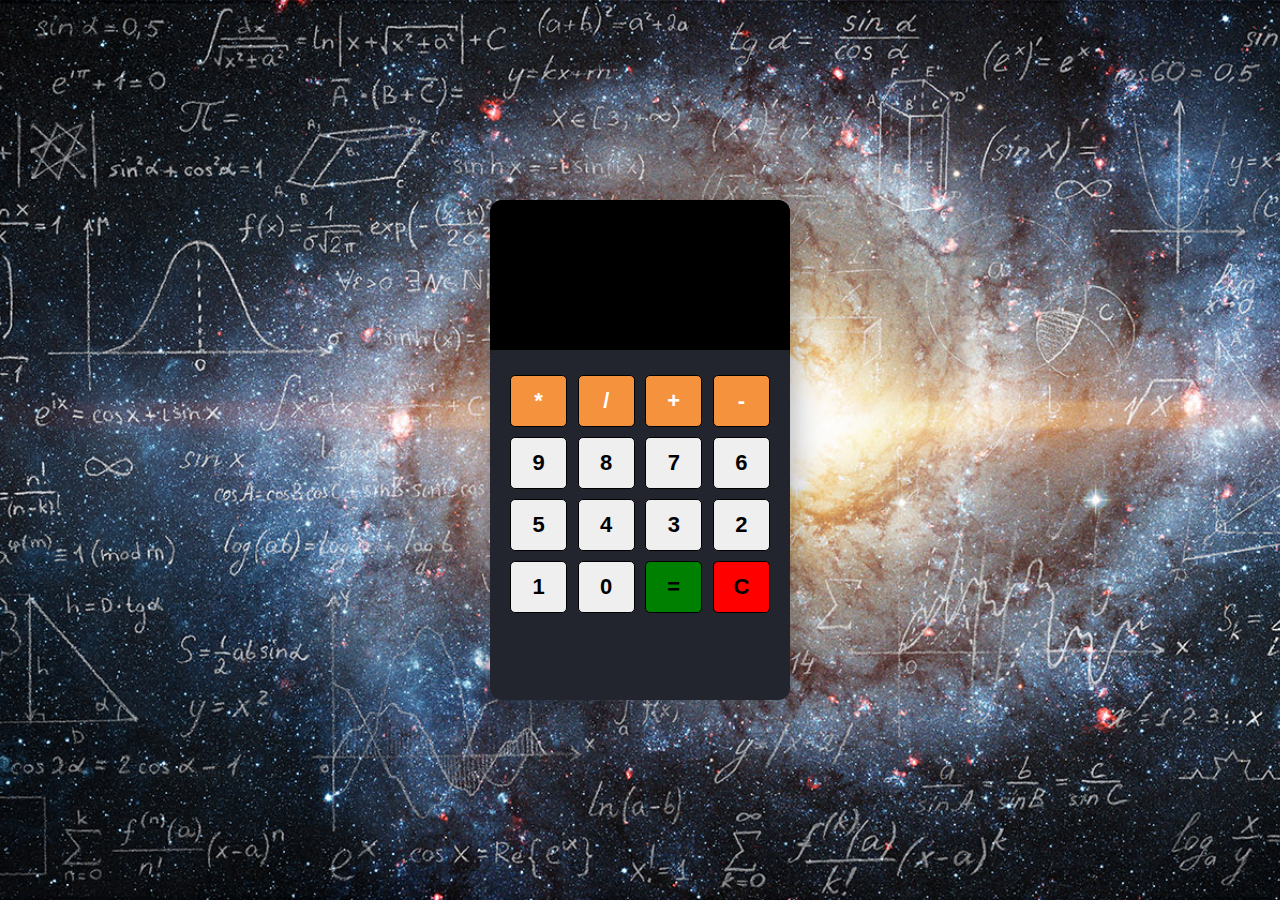
<file: calculator/index.html>
<!DOCTYPE html>
<html lang="en">

<head>
    <meta charset="UTF-8">
    <meta http-equiv="X-UA-Compatible" content="IE=edge">
    <meta  name="viewport" content="width=device-width,initial-scale=1.0">
    <title>Calci</title>
    <link rel="stylesheet" href="style.css">
</head>

<body>
<section class="calculator">
    <form>
        <input type="text" class="screen">
    </form>

    <div class="buttons">
    <button type="button" class="btn btn-yellow" data-num="*">*</button>
    <button type="button" class="btn btn-yellow" data-num="/">/</button>
    <button type="button" class="btn btn-yellow" data-num="+">+</button>
    <button type="button" class="btn btn-yellow" data-num="-">-</button>


     <button type="button" class="btn btn-grey" data-num="9">9</button>
     <button type="button" class="btn btn-grey" data-num="8">8</button>
     <button type="button" class="btn btn-grey" data-num="7">7</button>
     <button type="button" class="btn btn-grey" data-num="6">6</button>
     <button type="button" class="btn btn-grey" data-num="5">5</button>
     <button type="button" class="btn btn-grey" data-num="4">4</button>
     <button type="button" class="btn btn-grey" data-num="3">3</button>
     <button type="button" class="btn btn-grey" data-num="2">2</button>
     <button type="button" class="btn btn-grey" data-num="1">1</button>
     <button type="button" class="btn btn-grey" data-num="0">0</button>

     <button type="button" class="btn btn-equal" >=</button>
     <button type="button" class="btn btn-clear" >C</button>





    </div>
</section>

    <script src="app.js"></script>
</body>
</html>
</file>
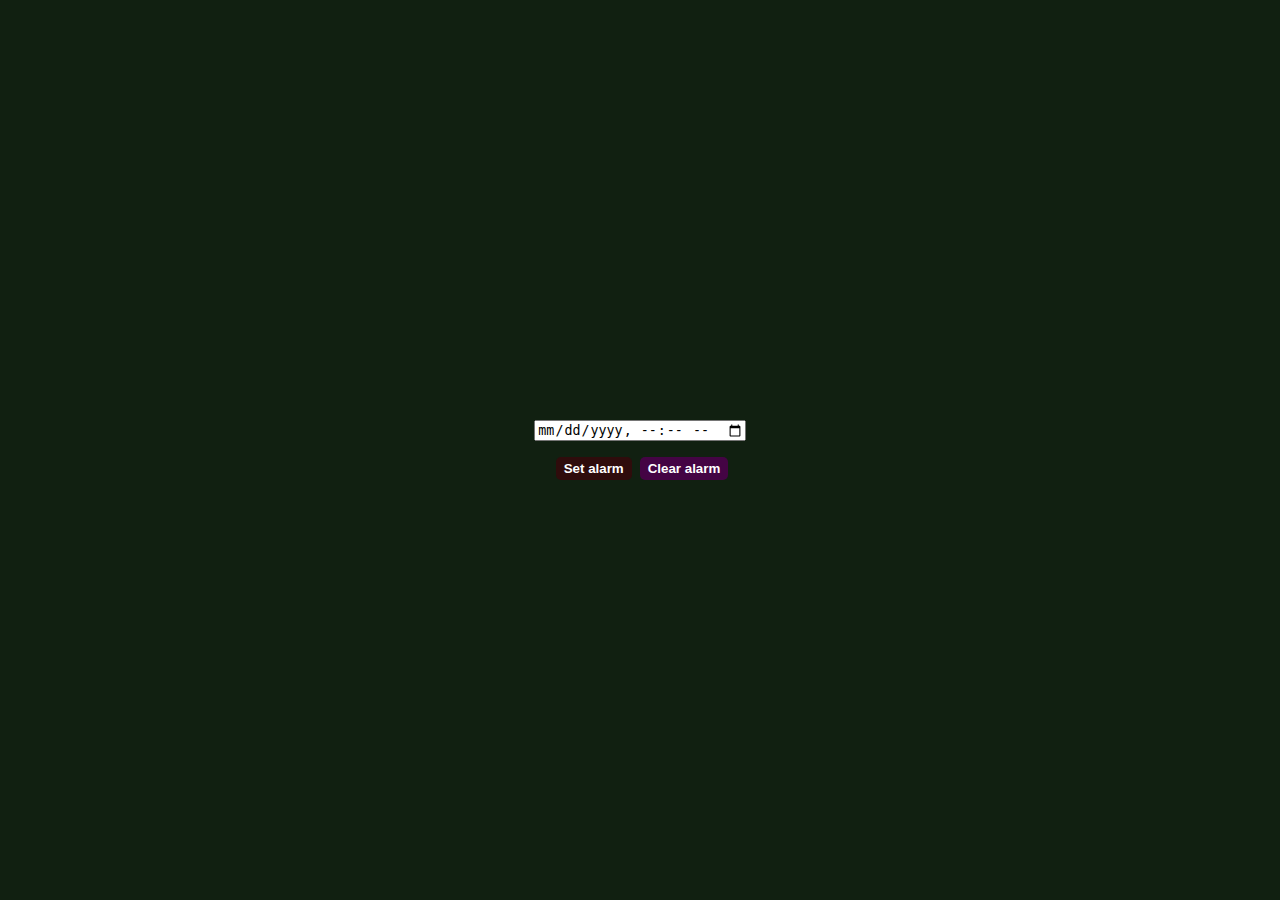
<file: digital alarm clock/index.html>
<!DOCTYPE html>
<html lang="en">
<head>
    <meta charset="UTF-8">
    <meta http-equiv="X-UA-Compatible" content="IE=edge">
    <meta name="viewport" content="width=device-width, initial-scale=1.0">
    <link rel="preconnect" href="https://fonts.gstatic.com" crossorigin>
    <link href="https://fonts.googleapis.com/css2?family=Poppins:wght@500&display=swap" rel="stylesheet">
    <link rel="stylesheet" href="style.css">
    <title>Clock</title>
</head>
<body>
    <section class="container">
        <div id="clock"></div>
        <input onchange="setAlarmTime(this.value)" name="alarmTime" type="datetime-local">
        <div class="controls">
            <button onclick="setAlarm()" class="button set-alarm">Set alarm</button>
            <button onclick="clearAlarm()" class="button clear-alarm">Clear alarm</button>
        </div>
    </section>
    <script src="index.js"></script>
</body>
</html>
</file>
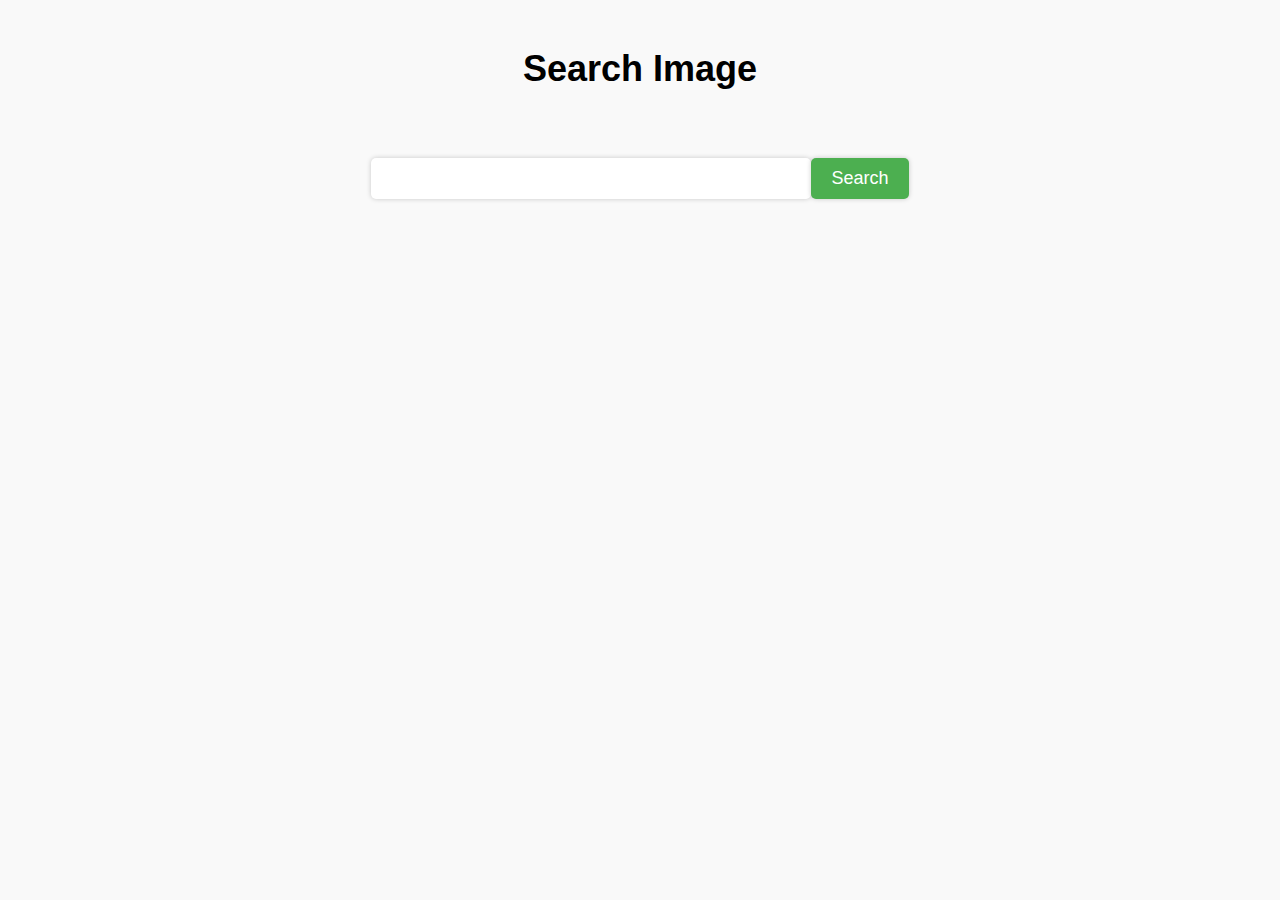
<file: image search app/index.html>
<!DOCTYPE html>
<html lang="en">
<head>
    <meta charset="UTF-8">
    <meta http-equiv="X-UA-Compatible" content="IE=edge">
    <meta name="viewport" content="width=device-width, initial-scale=1.0">
    <title>Image Search App</title>
    <link rel="stylesheet" href="style.css">
</head>
<body>
    <h1>Search Image</h1>
    <form>
        <input type="text" id="search-input" place-holder="search here.....">
        <button id="search-button">Search</button>  
    </form>
   <div class="search-results">
        <!--      
        <div class="search-result">
            <img src="https://images.unsplash.com/photo-1501785888041-af3ef285b470?ixlib=rb-4.0.3&ixid=MnwxMjA3fDB8MHxzZWFyY2h8Nnx8bGFuZHNjYXBlfGVufDB8fDB8fA%3D%3D&auto=format&fit=crop&w=500&q=60" alt="image">
            <a href="https://unsplash.com/photos/T7K4aEPoGGk" target="_blank" rel="noopener noreferrer">beach image</a>
        </div>

        <div class="search-result">
            <img src="https://images.unsplash.com/photo-1501785888041-af3ef285b470?ixlib=rb-4.0.3&ixid=MnwxMjA3fDB8MHxzZWFyY2h8Nnx8bGFuZHNjYXBlfGVufDB8fDB8fA%3D%3D&auto=format&fit=crop&w=500&q=60" alt="image">
            <a href="https://unsplash.com/photos/T7K4aEPoGGk" target="_blank" rel="noopener noreferrer">beach image</a>
        </div>  

        <div class="search-result">
            <img src="https://images.unsplash.com/photo-1501785888041-af3ef285b470?ixlib=rb-4.0.3&ixid=MnwxMjA3fDB8MHxzZWFyY2h8Nnx8bGFuZHNjYXBlfGVufDB8fDB8fA%3D%3D&auto=format&fit=crop&w=500&q=60" alt="image">
            <a href="https://unsplash.com/photos/T7K4aEPoGGk" target="_blank" rel="noopener noreferrer">beach image</a>
        </div> -->
</div> 
<button id="show-more-button">Show More</button>
<script src="app.js"></script>
</body>
</html>
</file>
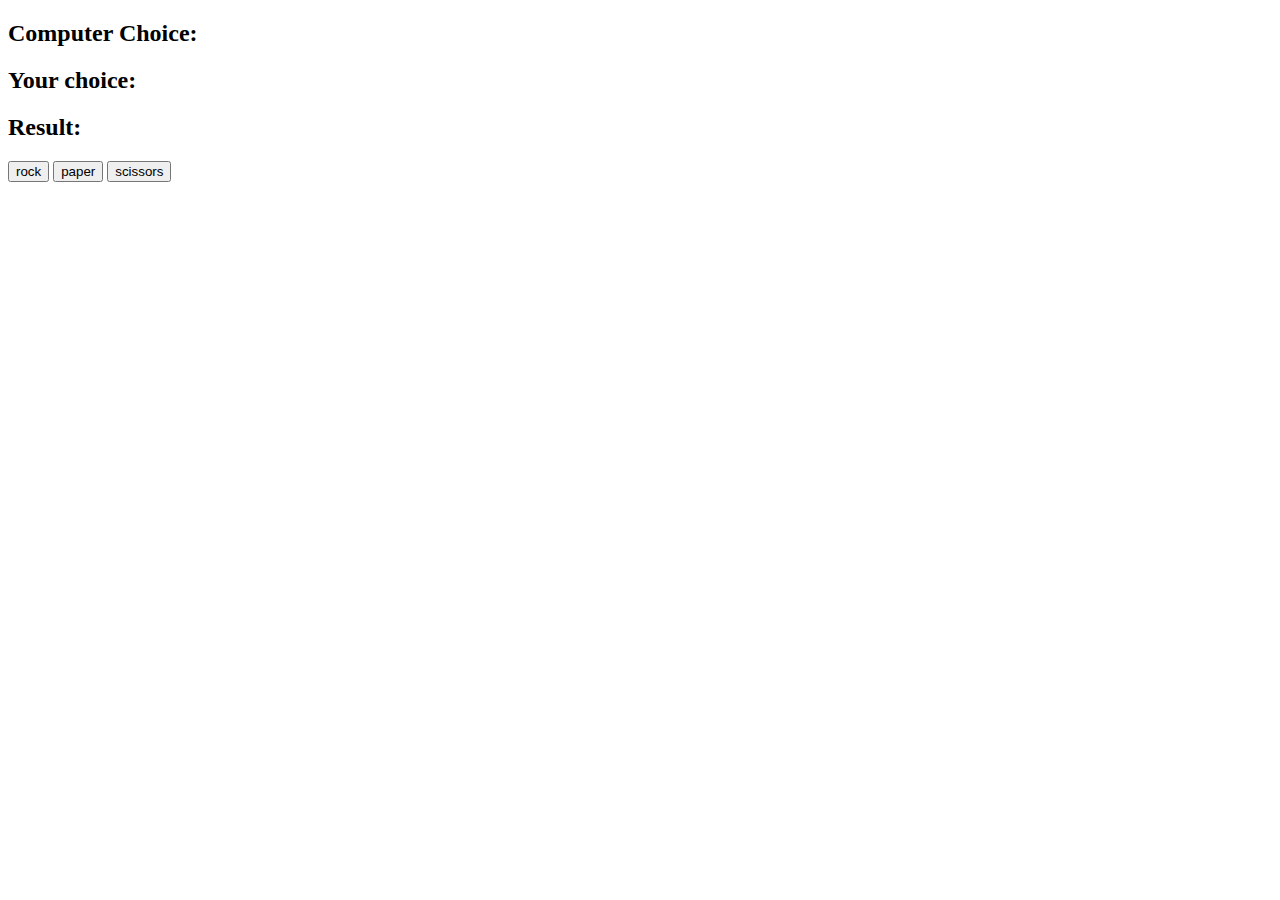
<file: rock paper scissor/index.html>
<!DOCTYPE html>
 <html lang="en" dir="ltr">
    <head>
        <meta charset="utf-8">
        <title>Rock paper scissor</title>
    </head>
    <body>
        <h2>Computer Choice: <span id="computer-choice"></span></h2>
        <h2>Your choice: <span id="user-choice"></span></h2>
        <h2>Result: <span id="result"></span></h2>

        <button id="rock">rock</button>
        <button id="paper">paper</button>
        <button id="scissors">scissors</button>


        <script src="app.js" charset="utf-8"></script>
    </body>
 </html>
</file>
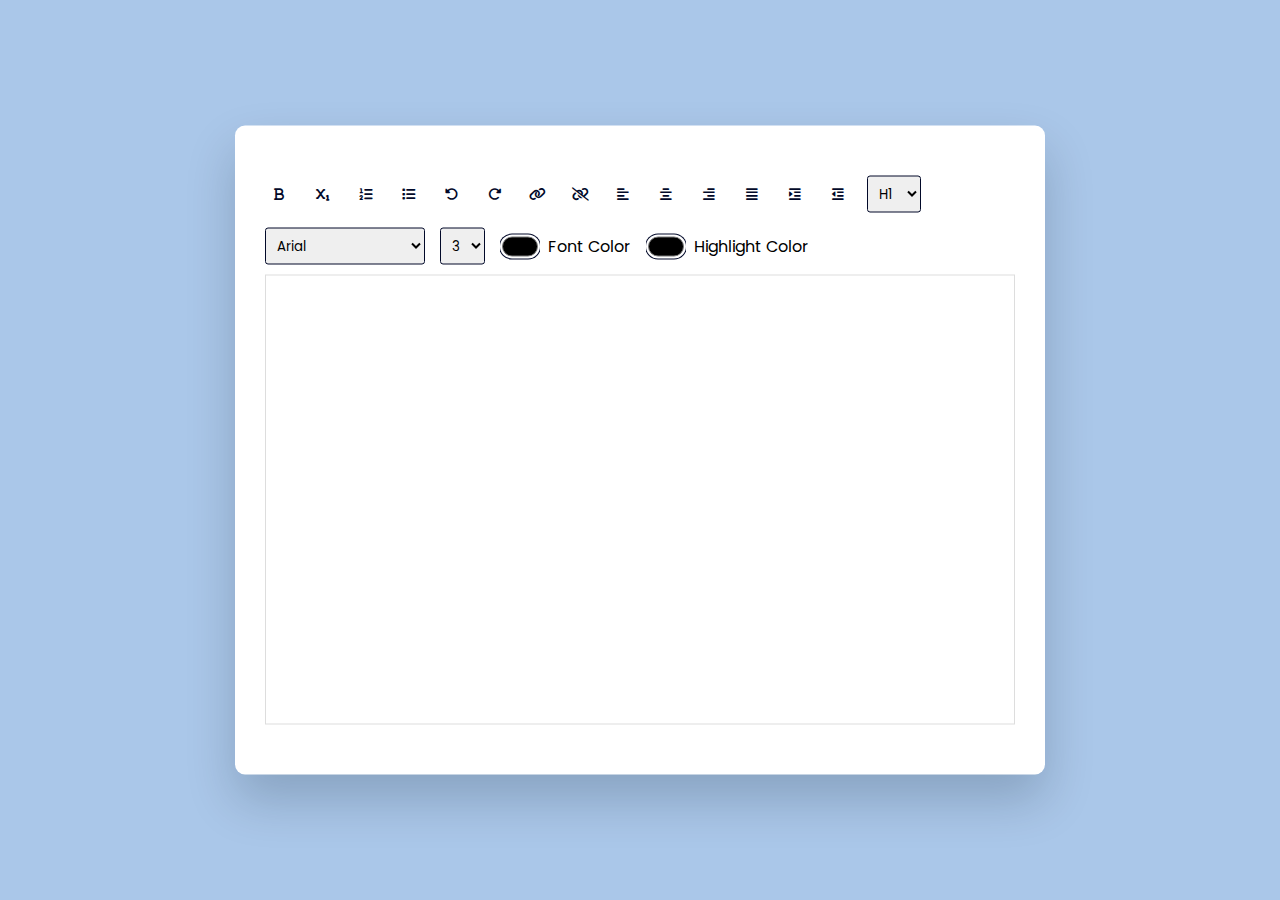
<file: text editor/index.html>
<html lang="en">
  <head>
    <meta name="viewport" content="width=device-width, initial-scale=1.0" />
    <title> Text Editor</title>
    <!-- FontAwesome Icons -->
    <link
      rel="stylesheet"
      href="https://cdnjs.cloudflare.com/ajax/libs/font-awesome/6.1.1/css/all.min.css"
    />
    <!-- Google Fonts -->
    <link
      href="https://fonts.googleapis.com/css2?family=Poppins&display=swap"
      rel="stylesheet"
    />
    <!-- Stylesheet -->
    <link rel="stylesheet" href="style.css" />
  </head>
  <body>
    <div class="container">
      <div class="options">
        <!-- Text Format -->
        <button id="bold" class="option-button format">
          <i class="fa-solid fa-bold"></i>
        </button></i>
        </button>
        <button id="subscript" class="option-button script">
          <i class="fa-solid fa-subscript"></i>
        </button>

        <!-- List -->
        <button id="insertOrderedList" class="option-button">
          <div class="fa-solid fa-list-ol"></div>
        </button>
        <button id="insertUnorderedList" class="option-button">
          <i class="fa-solid fa-list"></i>
        </button>

        <!-- Undo/Redo -->
        <button id="undo" class="option-button">
          <i class="fa-solid fa-rotate-left"></i>
        </button>
        <button id="redo" class="option-button">
          <i class="fa-solid fa-rotate-right"></i>
        </button>

        <!-- Link -->
        <button id="createLink" class="adv-option-button">
          <i class="fa fa-link"></i>
        </button>
        <button id="unlink" class="option-button">
          <i class="fa fa-unlink"></i>
        </button>

        <!-- Alignment -->
        <button id="justifyLeft" class="option-button align">
          <i class="fa-solid fa-align-left"></i>
        </button>
        <button id="justifyCenter" class="option-button align">
          <i class="fa-solid fa-align-center"></i>
        </button>
        <button id="justifyRight" class="option-button align">
          <i class="fa-solid fa-align-right"></i>
        </button>
        <button id="justifyFull" class="option-button align">
          <i class="fa-solid fa-align-justify"></i>
        </button>
        <button id="indent" class="option-button spacing">
          <i class="fa-solid fa-indent"></i>
        </button>
        <button id="outdent" class="option-button spacing">
          <i class="fa-solid fa-outdent"></i>
        </button>

        <!-- Headings -->
        <select id="formatBlock" class="adv-option-button">
          <option value="H1">H1</option>
          <option value="H2">H2</option>
          <option value="H3">H3</option>
          <option value="H4">H4</option>
          <option value="H5">H5</option>
          <option value="H6">H6</option>
        </select>

        <!-- Font -->
        <select id="fontName" class="adv-option-button"></select>
        <select id="fontSize" class="adv-option-button"></select>

        <!-- Color -->
        <div class="input-wrapper">
          <input type="color" id="foreColor" class="adv-option-button" />
          <label for="foreColor">Font Color</label>
        </div>
        <div class="input-wrapper">
          <input type="color" id="backColor" class="adv-option-button" />
          <label for="backColor">Highlight Color</label>
        </div>
      </div>
      <div id="text-input" contenteditable="true"></div>
    </div>
    <!--Script-->
    <script src="script.js"></script>
  </body>
</html>
</file>
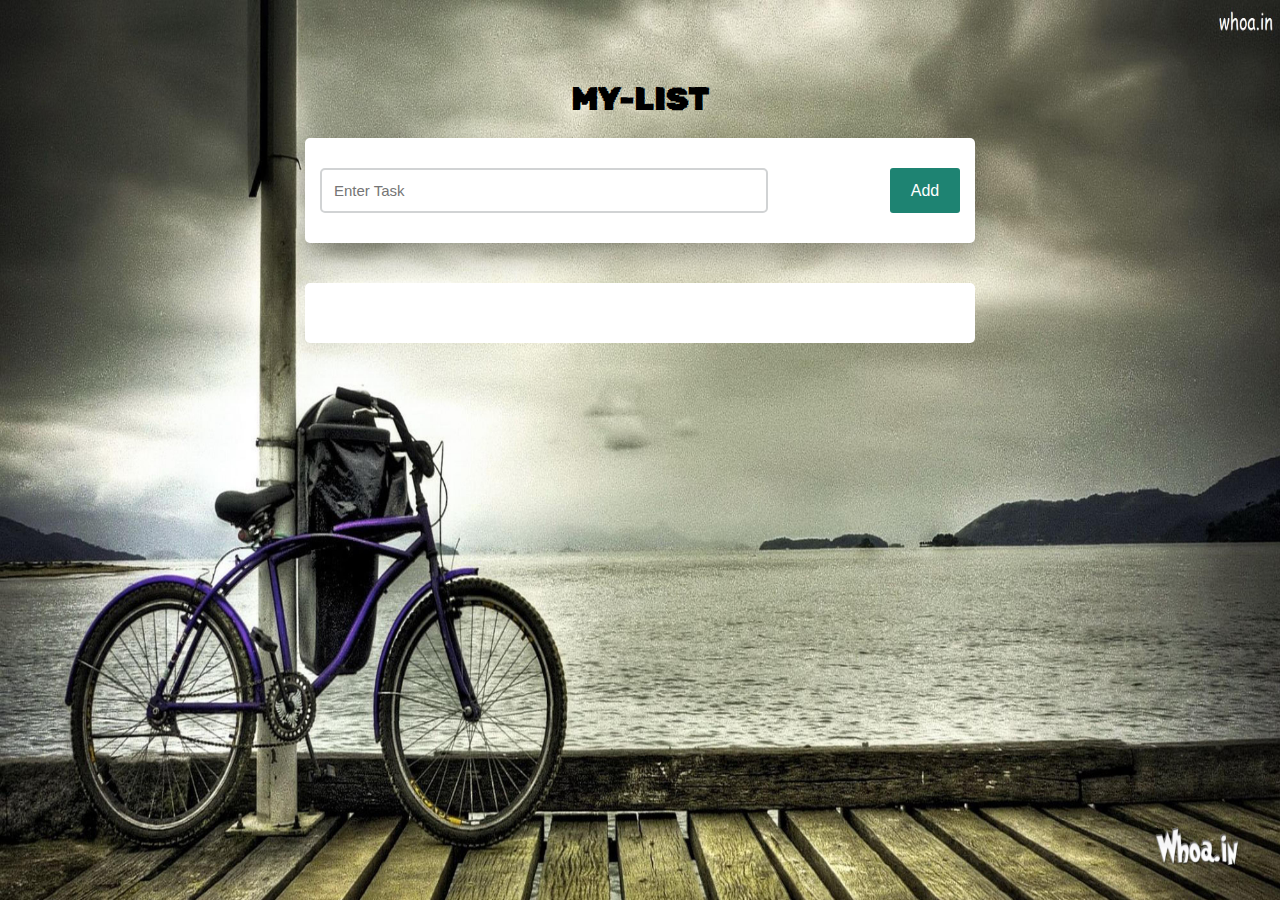
<file: to do list/index.html>
<!DOCTYPE html>
<html lang="en">
    <head>
        <meta charset="UTF-8">
        <meta name="viewport" content="device-width,initial-scale=1.0">
        <title>Document</title>
        <link rel="stylesheet" href="style.css">
        <link rel="preconnect" href="https://fonts.googleapis.com">
        <link rel="preconnect" href="https://fonts.gstatic.com" crossorigin>
        <link href="https://fonts.googleapis.com/css2?family=Poppins:wght@500&family=Rubik+Pixels&display=swap" rel="stylesheet">
        <h1>MY-LIST</h1>
       
    </head>
   
    <body>

        <div class="container">
        <div id="newtask">
            <input type="text" placeholder="Enter Task">
            <button id="push">Add</button>
        </div>    
        <div id="task"></div>
        </div>


        <script>

            document.querySelector('#push').onclick= function(){
            
            if (document.querySelector('#newtask input'). value.length == 0){
            
            alert("Please Enter a Task");
            
            }
            
            else{
            
            document.querySelector('#task').innerHTML
            += `<div class="task">
            <span id="taskname">
            ${document.querySelector("#newtask input").
            value}
            </span>
            <button class="delete">X</button>
            </div>
            `;
            

            var current_tasks = document.
            querySelectorAll('.delete');
            for(var i=0;i<current_tasks.length;i++){
                current_tasks[i].onclick = function(){
                    this.parentNode.remove();
                }
            }


             var task = document.
             querySelectorAll('#taskname');

                for(var i=0; i<task.length; i++){
                    task[i].onclick = function(){
                        this.classList.toggle('completed');
                    }
                }
                document.querySelector('#newtask input').
                value = "";
            }
        
        }
            </script>
        

    </body>
</html>
</file>
<file: calculator/style.css>
*{
    margin:0;
    padding: 0;
    box-sizing: border-box;
}


body{
    min-height:100vh;
    background: #efeff2;
    display:flex;
    justify-content: center;
    align-items: center;
    background-image: url('Mathematics-universe-hed.jpg');
    background-repeat: no-repeat;
    background-size: 100%;
    background-attachment: fixed;
    
 
}

.calculator{
    width: 300px;
    height: 500px;
    box-shadow: 4px 4px 30px rgba(0,0,0,0.3);
    border-radius: 12px;
    background: #22252D;
    overflow: hidden;
}


form input{
    width:100%;
    height:150px;
    border:none;
    border-radius: none;
    font-size: 32px;
    padding:1rem;
    color:#fff;
    background: #000;
    text-align: right;
    pointer-events: none;
}
.buttons{
    display: flex;
    flex-wrap: wrap;
    justify-content: space-between;
    padding: 20px;
}

button{
    flex:0 0 22%;
    margin:5px 0;
    border:1px solid #000;
    width: 60px;
    height: 52px;
    font-size: 22px;
    font-weight: 600;
    border-radius: 5px;
    cursor:pointer;
}

.btn-yellow{
    background-color: rgb(245,146,62) ;
    color:#fff;
}

btn-grey{
    background: rgb(224,224,224);
}

.btn-equal{
 background-color: green;
}

.btn-clear{
    background: red;
}
@media only screen and (max-width: 1300px) {
    body {
        background-image: url('Mathematics-universe-hed.jpg');
        background-size: cover;
    }
}
</file>
<file: digital alarm clock/style.css>
body,html {
    margin: 0;
    padding: 0;
    background-color: rgb(17, 32, 17);
}
*{
    box-sizing: border-box;
}
.container {
    min-height: 100vh;
    display: flex;
    flex-direction: column;
    justify-content: center;
    align-items: center;
}

#clock {
    font-family: 'Poppins', sans-serif;
    font-size: 15vw;
    background-image: linear-gradient(180deg, rgba(99,253,136,1) 0%, rgba(51,197,142,1) 50%, rgba(39,97,116,1) 100%);
    background-image: linear-gradient(180deg,
        rgba(99,253,136,1) 0%,
        rgba(51,197,142,1) 50%,
        rgba(39,97,116,1) 100%);
    background-clip: text;
    -webkit-background-clip: text;
    -moz-background-clip: text;
    -webkit-text-fill-color: transparent; 
    -moz-text-fill-color: transparent;
}

.container {
    min-height: 100vh;
    display: flex;
    flex-direction: column;
    justify-content: center;
    align-items: center;
}

.controls {
    margin-top: 16px;
}
.button {
    font-weight: bold;
    border-radius: 5px;
    border: none;
    color: white;
    padding: 4px 8px;
    margin-left: 4px;
    cursor: pointer;
}
.set-alarm {
    background-color: #2f0c0c;
}
.clear-alarm {
    background-color: rgb(68, 4, 68);
}
</file>
<file: image search app/style.css>
body{
    background-color: #f9f9f9;
    font-family: Arial, Helvetica, sans-serif;
    line-height: 1.6;
    margin: 0;
}

h1{
    font-size: 36px;
    font-weight: bold;
    text-align: center;
    margin-top: 40px;
    margin-bottom: 60px;
}

form{
    display: flex;
    justify-content: center;
    align-items: center;
    margin-bottom: 60px;

}

#search-input{
    width: 60%;
    max-width: 400px;
    padding: 10px 20px;
    border: none;
    box-shadow: 0 0 5px rgba(0, 0, 0, 0.2);
    border-radius: 5px;
    font-size: 18px;
    color: #333;
}

#search-button{
    padding: 10px 20px;
    background-color:#4caf50 ;
    color: white;
    border: none;
    font-size: 18px;
    box-shadow: 0 0 5px rgba(0, 0, 0, 0.2);
    cursor: pointer;
    border-radius: 5px;
    transition: background-color .3s ease-in-out;
}

#search-button:hover{
    background-color: #3e8e41;
}

.search-results{
    display: flex;
    flex-wrap: wrap;
    justify-content: space-between;
    max-width: 1200px;
    margin: 0 auto;
    padding: 20px;
}

.search-result{
    margin-bottom: 60px;
    width: 30%;
    border-radius: 5px;
    box-shadow: 0 0 5px rgba(0, 0, 0, 0.2);
    overflow: hidden;
}

.search-result:hover img{
    transform: scale(1.05);
}

.search-result img{
    width: 100%;
    height: 200px;
    object-fit: cover;
    transition: transform .3s ease-in-out;
}
.search-result a{
    padding: 10px;
    display: block;
    color: #333;
    text-decoration: none;
    transition: background-color .3s ease-in-out
}

.search-result:hover a{
    background-color: rgba(0, 0, 0, 0.1);
}

#show-more-button{
    background-color: #008cba;
    border: none;
    color: white;
    padding: 10px 20px;
    display: block;
    margin: 20px auto;
    text-align: center;
    border-radius: 5px;
    cursor: pointer;
    transition: background-color .3s ease-in-out;
    display: none;
}

#show-more-button:hover{
    background-color: #0077b5;
}

@media screen and (max-width:768px){
    .search-result  {
        width:45%;
    }
}

@media screen and (max-width:480px){
    .search-result  {
        width:100%;
    }
   form{
    flex-direction: column;
   }
   @search-input{
    margin-bottom20px;
    width:80%;
   }
}
</file>
<file: text editor/style.css>
* {
    padding: 0;
    margin: 0;
    box-sizing: border-box;
  }
  body {
    background-color: #aac7e9;
  }
  .container {
    background-color: #ffffff;
    width: 90vmin;
    padding: 50px 30px;
    position: absolute;
    transform: translate(-50%, -50%);
    left: 50%;
    top: 50%;
    border-radius: 10px;
    box-shadow: 0 25px 50px rgba(7, 20, 35, 0.2);
  }
  .options {
    display: flex;
    flex-wrap: wrap;
    align-items: center;
    gap: 15px;
  }
  button {
    height: 28px;
    width: 28px;
    display: grid;
    place-items: center;
    border-radius: 3px;
    border: none;
    background-color: #ffffff;
    outline: none;
    color: #020929;
  }
  select {
    padding: 7px;
    border: 1px solid #020929;
    border-radius: 3px;
  }
  .options label,
  .options select {
    font-family: "Poppins", sans-serif;
  }
  .input-wrapper {
    display: flex;
    align-items: center;
    gap: 8px;
  }
  input[type="color"] {
    -webkit-appearance: none;
    -moz-appearance: none;
    appearance: none;
    background-color: transparent;
    width: 40px;
    height: 28px;
    border: none;
    cursor: pointer;
  }
  input[type="color"]::-webkit-color-swatch {
    border-radius: 15px;
    box-shadow: 0 0 0 2px #ffffff, 0 0 0 3px #020929;
  }
  input[type="color"]::-moz-color-swatch {
    border-radius: 15px;
    box-shadow: 0 0 0 2px #ffffff, 0 0 0 3px #020929;
  }
  #text-input {
    margin-top: 10px;
    border: 1px solid #dddddd;
    padding: 20px;
    height: 50vh;
  }
  .active {
    background-color: #e0e9ff;
  }
</file>
<file: to do list/style.css>
*{
    padding: 0;
    margin:0;
    box-sizing: border-box;
}
@font-face {
    font-family: 'rubick pixels';
    src: url();
}
h1{
    text-align: center;
    padding-bottom: 20px;
    font-family: 'Poppins', sans-serif;
    font-family: 'Rubik Pixels', cursive;
    /* font-weight: bold; */
}

body{
    /* background-color: #1d2630; */
    height:35%;
    width:670px;
    min-width: 340px;
    position: absolute;
    margin: auto;
    top:50px;
    left:0px;
    right:0;
    padding:30px 0px;
    border-radius: 8px;
    background-image:url('bicycle-hd-wallpapers---background-images--cyclist-1080p-2k-4k-5k-hd-wallpapers-free-download.jpg');
    background-repeat:no-repeat;
    background-attachment:fixed;
    background-size:100% 100%;

}

#newtask {
    position:relative;
    padding:30px 15px;
    background: #fff;
    border-radius: 5px;
    box-shadow:0 15px 30px rgba(0,0,0,0.3);
    
}

#newtask input{
    border-radius: 5px;
    width:70%;
    height: 45px;
    font-size: 15px;
    border:2px solid #d1d3d4;
    padding: 12px;
    color:#111111;
    font-weight:500;
    position:relative;
}

#newtask input:focus{
    outline:none;
    border-color:#19A68C;
}

#newtask button{
    position: relative;
    float:right;
    width:70px;
    height:45px;
    border-radius:3px;
    font-weight: 500;
    font-size: 16px;
    background:#1e8372;
    color:#fff;
    border:none;
    outline:none;
    /* cursor:pointer;  */
    
}
#newtask button:hover{
    cursor:pointer;
    background-color: #5ddec6;
    transition: 0.3s ease-in-out;
}

#task{
    width:100%;
    position:relative;
    margin-top:40px;
    background: #fff;
    padding:30px 20px;
    border-radius: 5px;
}

.task{
 background: #fff;
 height: 50px;
 padding: 5px 10px;
 border-radius:0px;
 margin-top:10px;
 display: flex;
 align-items: center;
justify-content:space-between;
cursor:pointer;
border-bottom:2px solid #d1d3d4;
}

.task span{
 font-size: 20px;
 font-weight: 400;
 cursor:pointer;
}

.task button{
   border:none;
   background: #19A68C;
   height:100%;
   width: 45px;
   color: #fff;
   border-radius:5px;
   cursor:pointer;

   }



.completed{
    text-decoration: line-through;
    opacity: 0.7;
}
</file>
